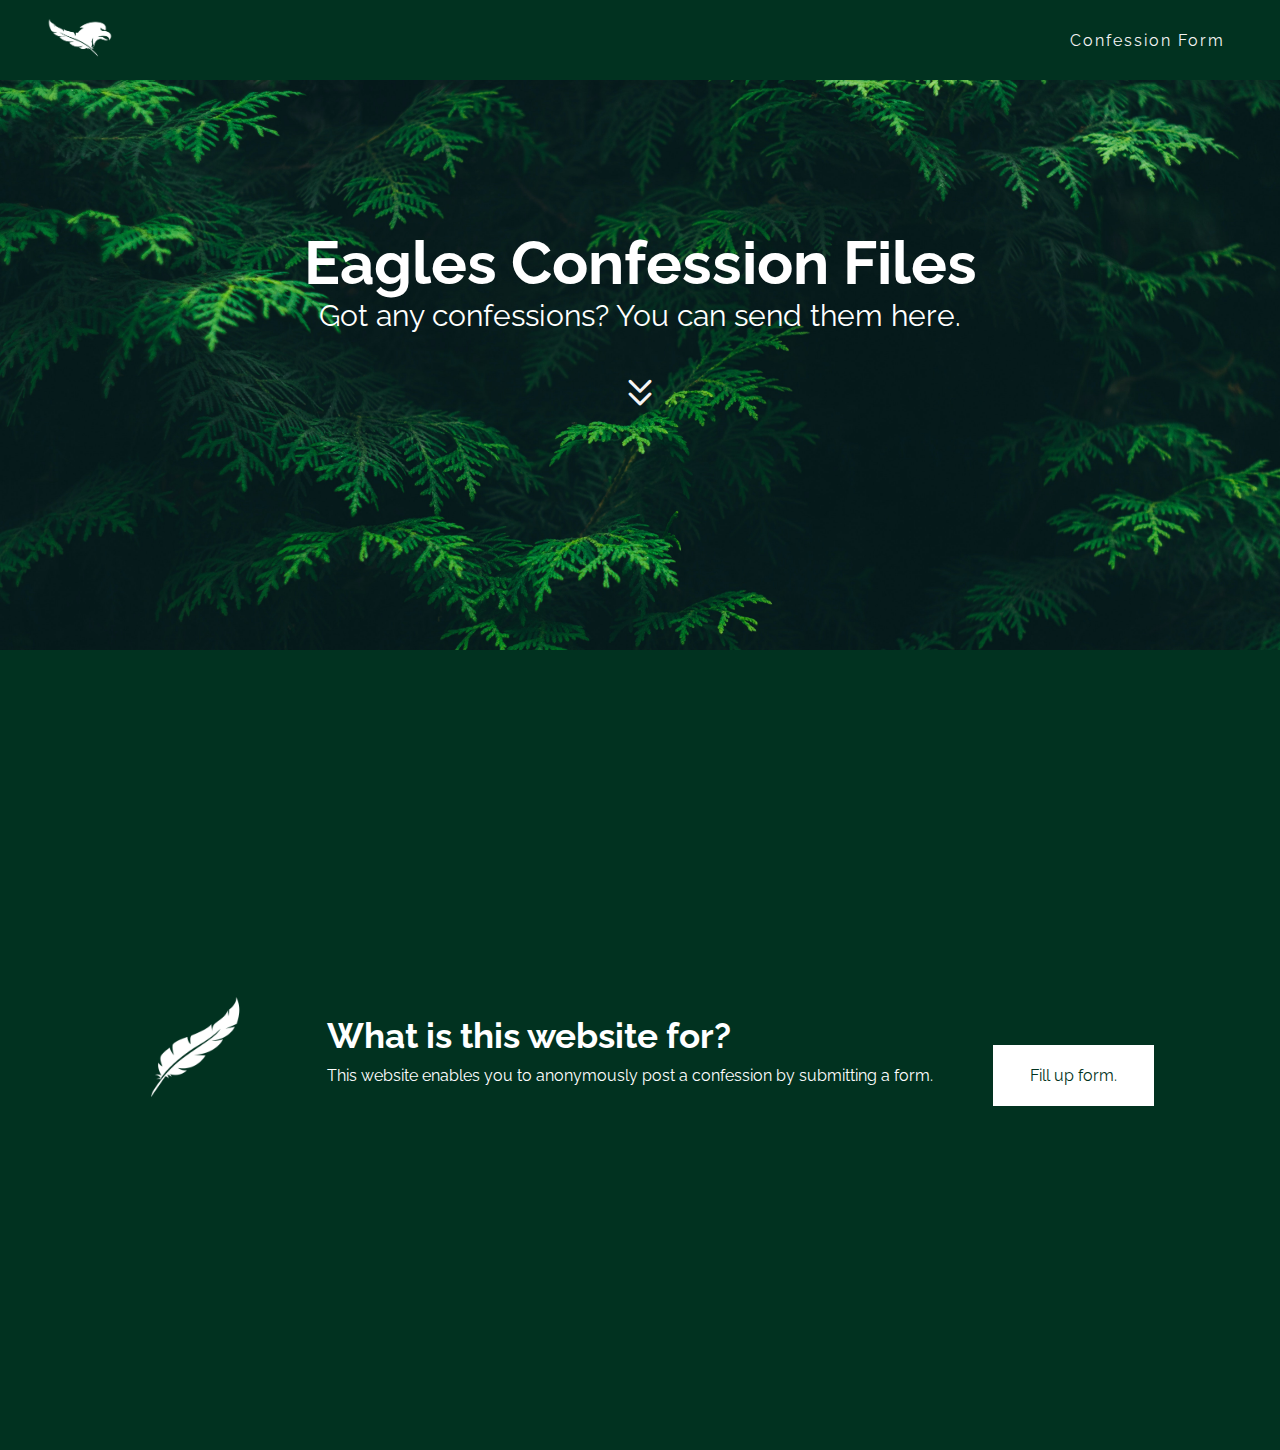
<file: index.html>
<!DOCTYPE html>
<html lang="en">

<head>
  <meta charset="UTF-8" />
  <meta http-equiv="X-UA-Compatible" content="IE=edge" />
  <meta name="viewport" content="width=device-width, initial-scale=1.0" />
  <title>Homepage</title>
  <link href="indexstyle.css" rel="stylesheet" />
  <link rel="stylesheet"
    href="https://fonts.googleapis.com/css2?family=Material+Symbols+Rounded:opsz,wght,FILL,GRAD@20..48,100..700,0..1,-50..200" />
  <link rel="stylesheet"
    href="https://fonts.googleapis.com/css2?family=Material+Symbols+Rounded:opsz,wght,FILL,GRAD@20..48,100..700,0..1,-50..200" />
  <link rel="icon" href="quill.png" type="image/x-icon">
</head>

<body>
  <header>
    <a href="index.html" class="logo"><img class="mainlogo" src="mainlogo.png" /> </a>
    <ul>
      <li><a href="con-form.html">Confession Form</a></li>
      <!-- <li><a href="#">About</a></li>
        <li><a href="#">Contact</a></li>
        <div class="icon">
          <a href="javascript:void(0);"><i class="material-symbols-rounded">menu </i></a>
        </div> -->
    </ul>
  </header>
  <section class="banner">
    <div class="header">
      <h1>Eagles Confession Files</h1>
      <p>Got any confessions? You can send them here.</p>
      <br />
      <a href="#info1">
        <span id="arrow-down" class="material-symbols-rounded">
          keyboard_double_arrow_down
        </span>
      </a>
    </div>
  </section>
  <section class=""></section>


  <section class="info"">
      <div class=" info-container" id="info1">
    <div class="info-item container1">
      <img class="quill" src="quill.png" />
    </div>
    <div class="info-item container2">
      <h3>What is this website for?</h3>
      <p>This website enables you to anonymously post a confession by submitting a form.</p>
    </div>
    <div class="create container3">
      <a href="con-form.html">
        <button class="create-form" onclick="formSubmitted()">Fill up form.</button>
      </a>
    </div>
    </div>

  </section>
</body>

</html>
</file>
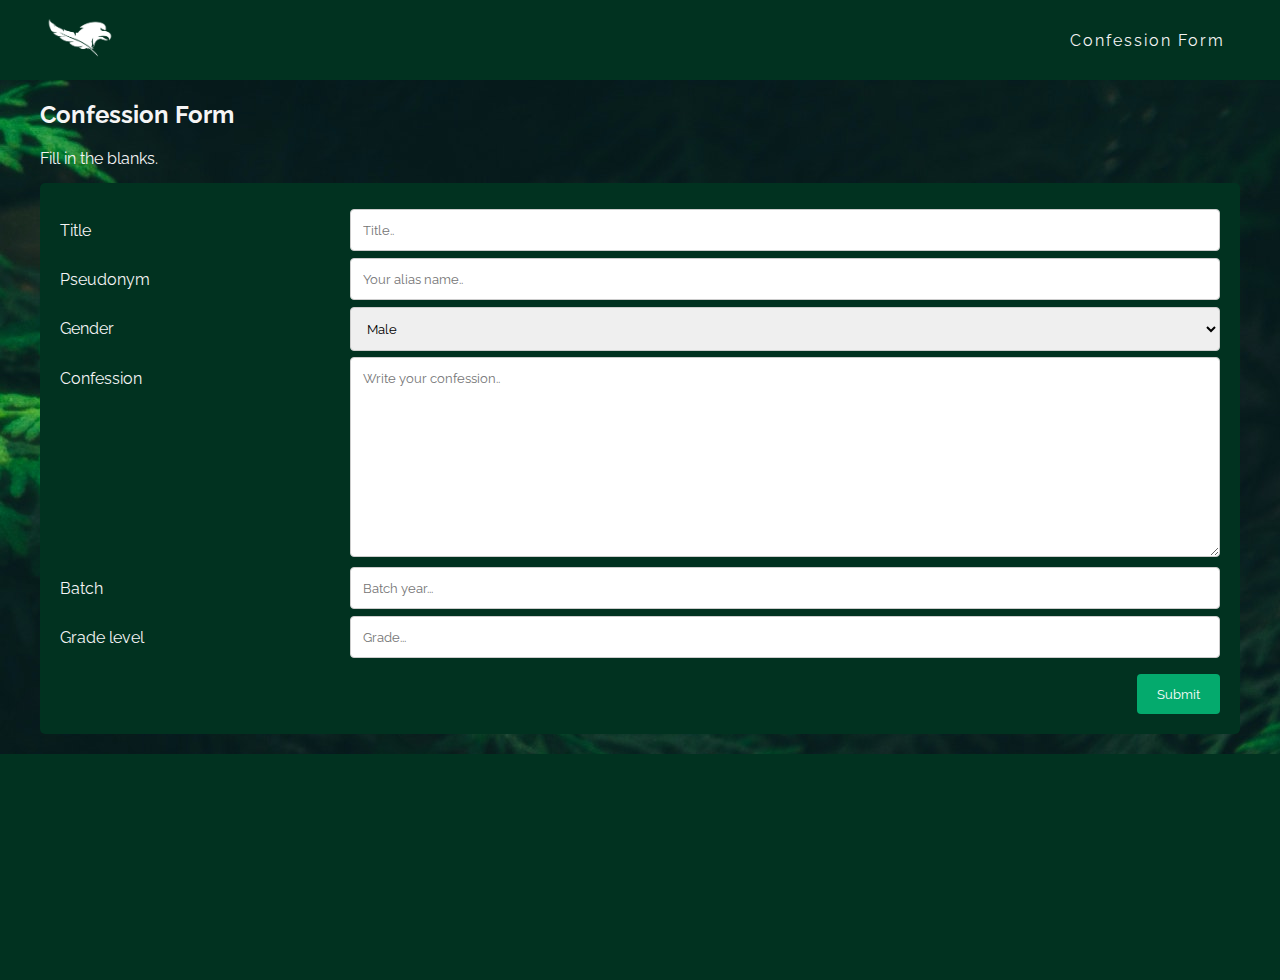
<file: con-form.html>
<!DOCTYPE html>
<html lang="en">
<head>
  <meta charset="UTF-8">
  <meta http-equiv="X-UA-Compatible" content="IE=edge">
  <meta name="viewport" content="width=device-width, initial-scale=1.0">
  <title>Document</title>
  <link rel="stylesheet" href="con-form.css">
  <link rel="stylesheet" href="indexstyle.css">
  <link rel="stylesheet" href="https://fonts.googleapis.com/css2?family=Material+Symbols+Rounded:opsz,wght,FILL,GRAD@20..48,100..700,0..1,-50..200" />
  <script src="con-form.js" defer></script>
  <link rel="icon" href="quill.png" type="image/x-icon">
</head>
<body>
  <header>
    <a href="index.html" class="logo"><img class="mainlogo" src="mainlogo.png" /> </a>
    <ul>
      <li><a href="con-form.html">Confession Form</a></li>
      <!-- <li><a href="#">About</a></li>
      <li><a href="#">Contact</a></li>
      <div class="icon">
        <a href="javascript:void(0);"><i class="material-symbols-rounded">menu </i></a>
      </div> -->
    </ul>
  </header>
  <div class="all">
  <h2>Confession Form</h2>
<p>Fill in the blanks.</p>
<div class="container">
  <form action="https://sheetdb.io/api/v1/qrxcheo9wgf5i" method="post" id="sheetdb-form">
    <div class="row">
      <div class="col-25">
        <label for="fname">Title</label>
      </div>
      <div class="col-75">
        <input type="text" id="Title" name="data[Title]" placeholder="Title.." required>
      </div>
    </div>
    <div class="row">
      <div class="col-25">
        <label for="lname">Pseudonym</label>
      </div>
      <div class="col-75">
        <input type="text" id="Alias" name="data[Alias]" placeholder="Your alias name.." required>
      </div>
    </div>
    <div class="row">
      <div class="col-25">
        <label for="country">Gender</label>
      </div>
      <div class="col-75">
        <select id="gender" name="data[Gender]">
          <option  value="M">Male</option>
          <option  value="F">Female</option>
          <option  value="/">Prefer not to say</option>
        </select>
      </div>
    </div>
    <div class="row">
      <div class="col-25">
        <label for="subject">Confession</label>
      </div>
      <div class="col-75">
        <textarea id="subject" name="data[Confession]" placeholder="Write your confession.." style="height:200px" required></textarea>
      </div>
    </div>
    <div class="row">
      <div class="col-25">
        <label for="fname">Batch</label>
      </div>
      <div class="col-75">
        <input type="text" id="fname" name="data[Batch]" placeholder="Batch year...">
      </div>
    </div>
    <div class="row">
      <div class="col-25">
        <label for="fname">Grade level</label>
      </div>
      <div class="col-75">
        <input type="text" id="fname" name="data[Grade]" placeholder="Grade...">
      </div>
    </div>
    <div class="row">
      <input class="submit" type="submit" onclick="formSubmitted()" value="Submit">
    </div>
  </form>
  </div>
</div>
</body>
</html>
</file>
<file: indexstyle.css>
@import url('https://fonts.googleapis.com/css2?family=Raleway:wght@400;600&display=swap');

html {
  scroll-behavior: smooth;
}

* {
  margin: 0;
  padding: 0;
  box-sizing: border-box;
  font-family: 'Raleway', sans-serif;
}

.mainlogo {
  height: 2.5em;
}

body {
  height: auto;
  background-color: #013220;
  min-height: 100vh;
}

header {
  background-color: #013220;
  position: fixed;
  top: 0;
  left: 0;
  width: 100%;
  height: 2em;
  display: flex;
  justify-content: space-between;
  align-items: center;
  transition: 1s;
  padding: 40px 40px;
  z-index: 1;
  transition: 1s;
}

header .logo {
  position: relative;
  font-weight: bold;
  color: whitesmoke;
  font-size: 2em;
  text-transform: uppercase;
  letter-spacing: 2px;
  transition: 0.6s;
  text-decoration: none;
}

header ul {
  position: relative;
  display: flex;
  justify-content: center;
  align-items: center;
}

header ul li {
  position: relative;
  list-style: none;
}

header ul li a{
  position: relative;
  margin: 0 15px;
  text-decoration: none;
  letter-spacing: 2px;
  transition: 1s;
  text-decoration: none;
  color: whitesmoke;
}

.banner {
  position: relative;
  width: 100%;
  height: 650px;
  background: url(banner.jpg);
  background-size: cover;
  display: flex;
  align-items: center;
  justify-content: center;
  transition: .5s;
}

.header {
  padding: 60px;
  text-align: center;
  color: white;
  font-size: 30px;
}

/* When the screen is less than 600 pixels wide, hide all links, except for the first one ("Home"). Show the link that contains should open and close the topnav (.icon) */
/* @media only screen and (min-width: 750px) {
  div.icon {
    display: none;
  }
}

@media only screen and (max-width: 750px) {
  li {
    display: none;
  }
 
} */

div.icon {
  position: relative;
  margin: 0 15px;
  text-decoration: none;
  letter-spacing: 2px;
  transition: 1s;
  text-decoration: none;
  color: rgb(255, 255, 255);
  justify-content: right;
}

.material-symbols-rounded {
  color: whitesmoke;
  font-variation-settings:
  'FILL' 0,
  'wght' 400,
  'GRAD' 0,
  'opsz' 48
}

#arrow-down {
  font-size: 48px !important;
  animation: bounce 3s infinite;
}

@keyframes bounce {
  0%,
  100%,
  20%,
  50%,
  80% {
    -webkit-transform: translateY(0);
    -ms-transform: translateY(0);
    transform: translateY(0);
  }
  40% {
    -webkit-transform: translateY(-10px);
    -ms-transform: translateY(-10px);
    transform: translateY(-10px);
  }
  60% {
    -webkit-transform: translateY(-5px);
    -ms-transform: translateY(-5px);
    transform: translateY(-5px);
  }
}

.material-symbols-outlined {
  -webkit-animation: bounce 2s infinite 2s;
  animation: bounce 2s infinite 2s;
  -webkit-transition: all .2s ease-in;
  transition: all .2s ease-in;
  color: white;
  font-size: 48px !important;
  font-variation-settings:
  'FILL' 0,
  'wght' 500,
  'GRAD' 0,
  'opsz' 500
}

.info {
  position: relative;
  width: 100%;
  height: 800px;
  background-color: #013220;
  background-size: cover;
  display: flex;
  align-items: center;
  justify-content: center;
  transition: 1s;
}

section {
  min-height: 100%;

}

.info-container {
  flex-wrap: wrap;
  display: flex;
  color: white;
  font-size: 30px;
  font-family: 'Raleway', sans-serif;
  justify-content: space-around;
  align-items: center;
  align-content: center;
  padding: 40px 100px;
  height: 500px;
  min-width: 500px;
  min-width: 0;
  gap: 40px;
}

.info-item {
  margin: 20px
}

.info-item > p{
  font-size: 16px;
  margin-top: 10px;
  position: relative;
}

.quill {
  height: 100px;
  width: auto;
}





.create-form {
  background-color: #ffffff; 
  border: none;
  color: #013220;
  padding: 16px 32px;
  text-align: center;
  text-decoration: none;
  display: inline-block;
  font-size: 16px;
  margin: auto;
  margin-top: 50px;
  transition-duration: 0.4s;
  cursor: pointer;
  border: 5px solid #ffffff00;
}

.create-form:hover {
  background-color: #013220;
  color: white;
  border: 5px solid #ffffff;
}
</file>
<file: con-form.css>
@import url('https://fonts.googleapis.com/css2?family=Raleway:wght@400;600&display=swap');



.all {
  margin-top: 80px;
  padding: 20px 40px;
  background: url(banner.jpg);
}

h2, p {
  color: whitesmoke;
  margin-bottom: 15px;
}

h2 {
  margin-bottom: 20px;
}

input[type=text], select, textarea {
  width: 100%;
  padding: 12px;
  border: 1px solid #ccc;
  border-radius: 4px;
  resize: vertical;
}

label {
  padding: 12px 12px 12px 0;
  display: inline-block;
}

input[type=submit] {
  background-color: #04AA6D;
  color: white;
  padding: 12px 20px;
  border: none;
  border-radius: 4px;
  cursor: pointer;
  float: right;
}

input[type=submit]:hover {
  background-color: #45a049;
}

.container {
  border-radius: 5px;
  background-color: #013220;
  padding: 20px;
  color: whitesmoke;
}

.col-25 {
  float: left;
  width: 25%;
  margin-top: 6px;
}

.col-75 {
  float: left;
  width: 75%;
  margin-top: 6px;
}

/* Clear floats after the columns */
.row:after {
  content: "";
  display: table;
  clear: both;
}

/* Responsive layout - when the screen is less than 600px wide, make the two columns stack on top of each other instead of next to each other */
@media screen and (max-width: 600px) {
  .col-25, .col-75, input[type=submit] {
    width: 100%;
    margin-top: 0;
  }
}

.submit {
  margin-top: 15px;
}
</file>
